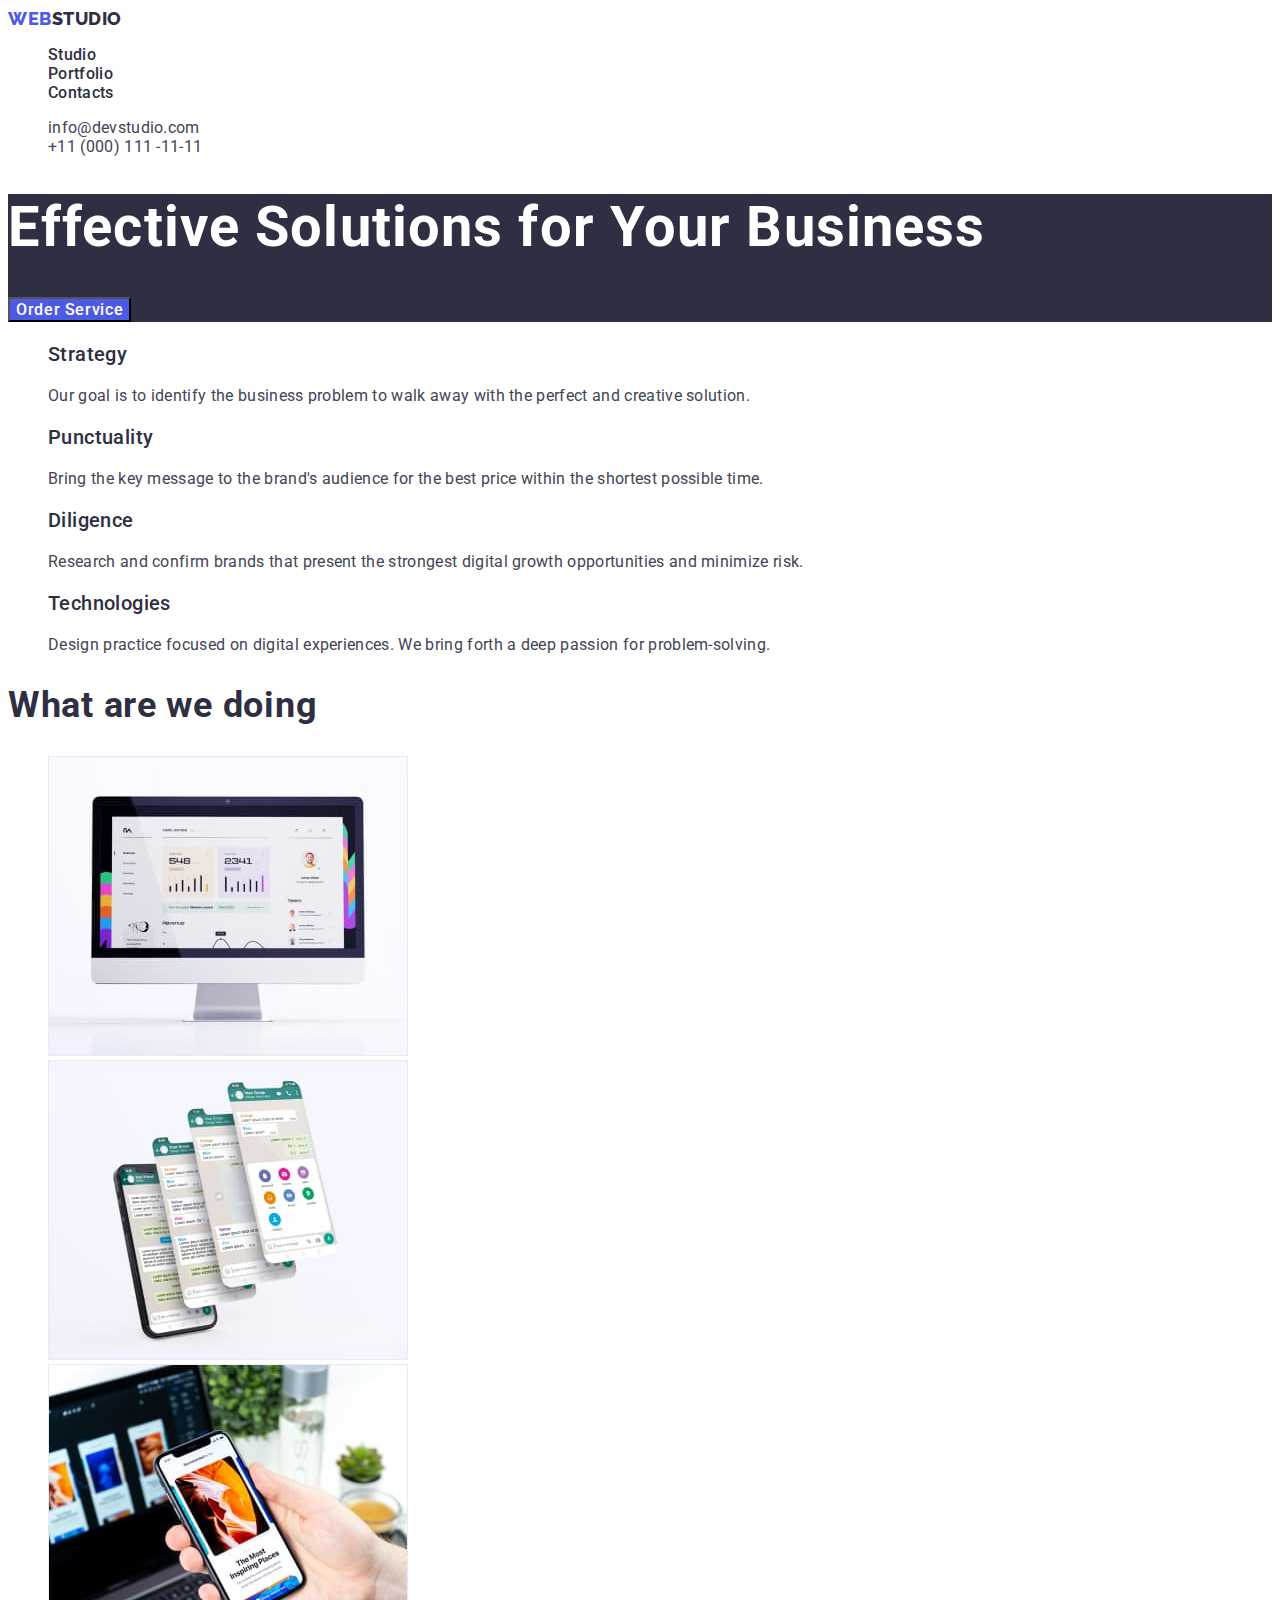
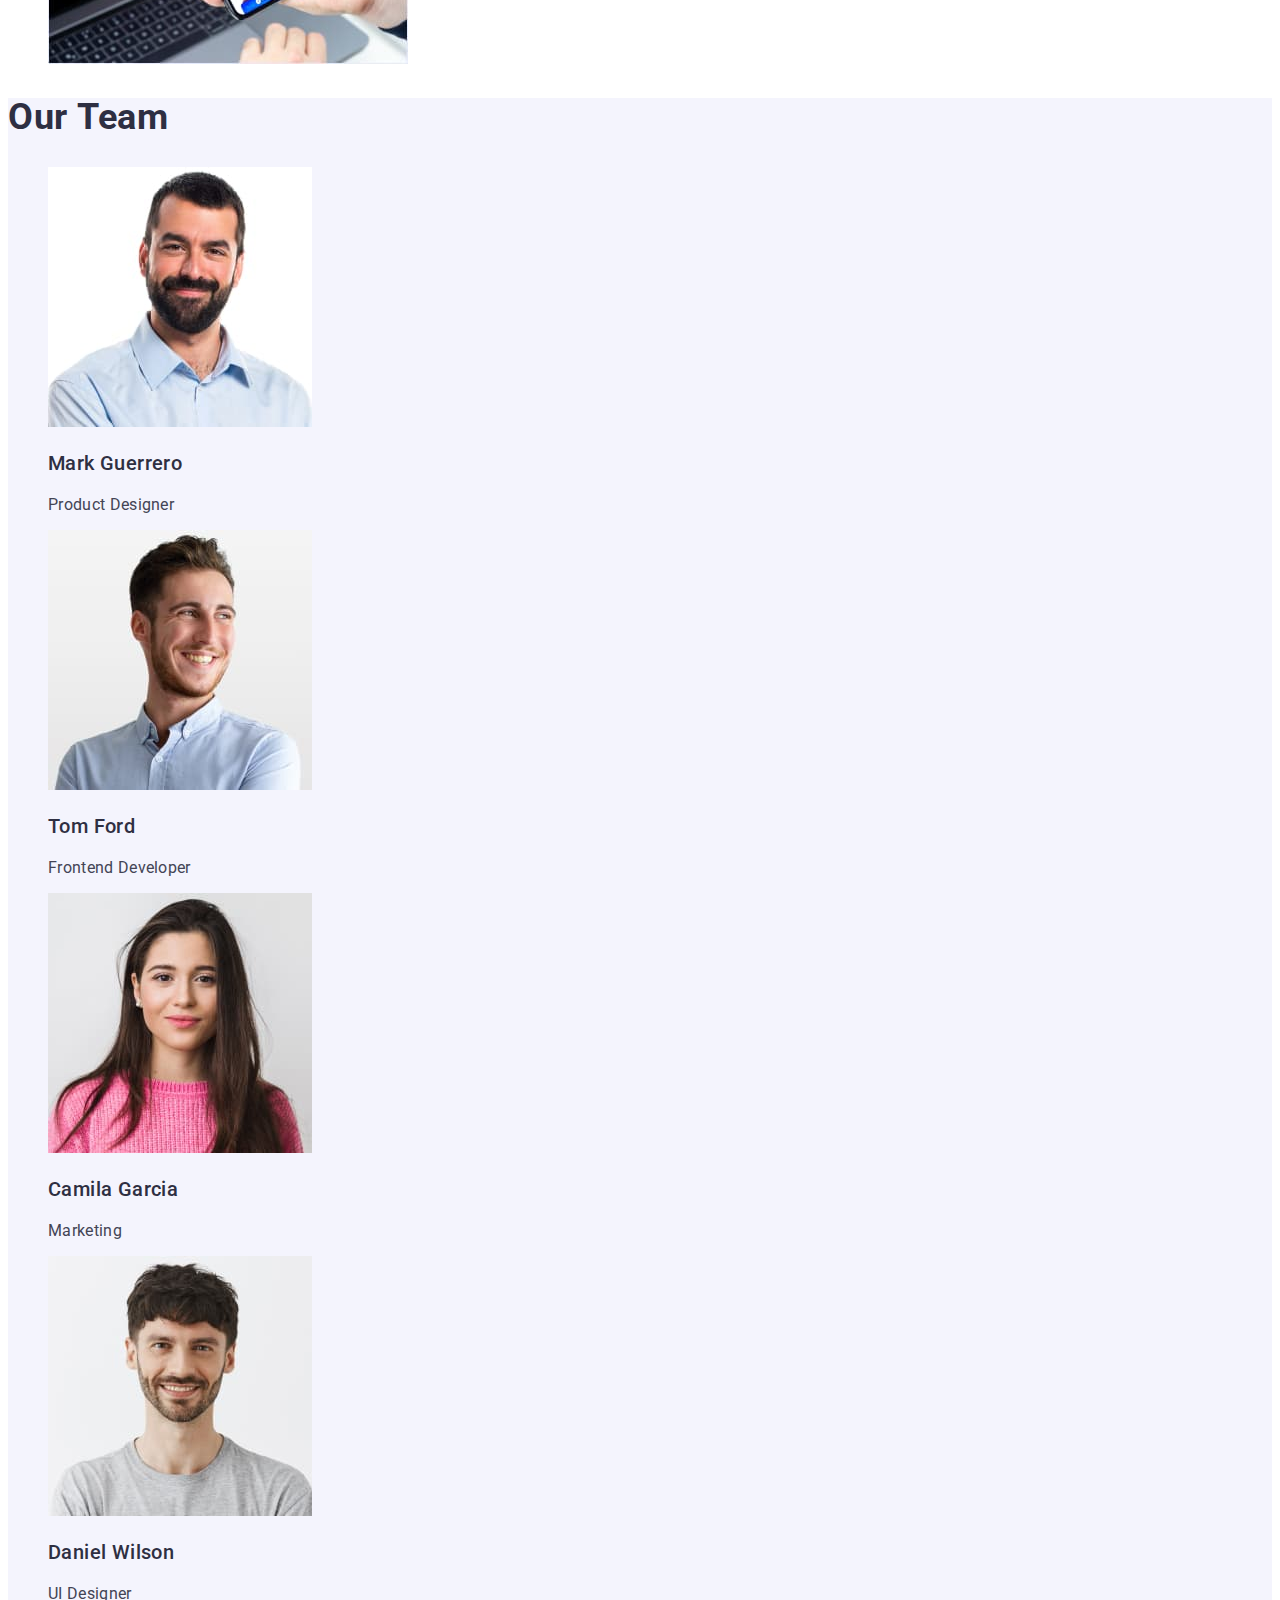
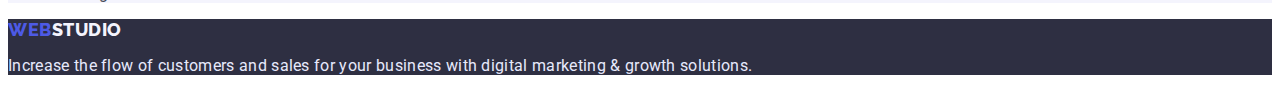
<file: index.html>
<!DOCTYPE html>
<html lang="en">
  <head>
    <meta charset="UTF-8" />
    <meta http-equiv="X-UA-Compatible" content="IE=edge" />
    <meta name="viewport" content="width=device-width, initial-scale=1.0" />
    <title>Webstudio</title>
    <link rel="preconnect" href="https://fonts.googleapis.com" />
    <link rel="preconnect" href="https://fonts.gstatic.com" crossorigin />
    <link
      href="https://fonts.googleapis.com/css2?family=Open+Sans:wght@400;600;700&family=Raleway:wght@800&family=Roboto:wght@400;500;700;900&display=swap"
      rel="stylesheet"
    />
    <link rel="stylesheet" href="./css/styles.css" />
  </head>
  <body>
    <!-- Шапка сайта -->
    <header class="header">
      <nav class="header-navigation">
        <a href="./index.html" class="header-logo logo link"
          ><span>Web</span>Studio</a
        >
        <ul class="header-list list">
          <li class="header-item">
            <a href="./index.html" class="header-link link">Studio</a>
          </li>
          <li class="header-item">
            <a href="./portfolio.html" class="header-link link">Portfolio</a>
          </li>
          <li class="header-item">
            <a href="" class="header-link link">Contacts</a>
          </li>
        </ul>
      </nav>
      <address class="address">
        <ul class="address-list list">
          <li class="address-item">
            <a href="mailto:info@devstudio.com" class="address-link link"
              >info@devstudio.com</a
            >
          </li>
          <li class="address-item">
            <a href="tel:+110001111111" class="address-link link"
              >+11 (000) 111 -11-11</a
            >
          </li>
        </ul>
      </address>
    </header>
    <!-- /Шапка сайта -->
    <main>
      <!-- Hero section -->
      <section class="hero">
        <h1 class="hero-title">Effective Solutions for Your Business</h1>
        <button type="button" class="hero-btn btn">Order Service</button>
      </section>
      <!-- /Hero section -->
      <!--  Professional qualities-->
      <section class="qualities">
        <h2 class="visually-hidden">Professional qualities</h2>
        <ul class="qualities-list list">
          <li class="qualities-item">
            <h3 class="qualities-title">Strategy</h3>
            <p class="qualities-description">
              Our goal is to identify the business problem to walk away with the
              perfect and creative solution.
            </p>
          </li>
          <li class="qualities-item">
            <h3 class="qualities-title">Punctuality</h3>
            <p class="qualities-description">
              Bring the key message to the brand's audience for the best price
              within the shortest possible time.
            </p>
          </li>
          <li class="qualities-item">
            <h3 class="qualities-title">Diligence</h3>
            <p class="qualities-description">
              Research and confirm brands that present the strongest digital
              growth opportunities and minimize risk.
            </p>
          </li>
          <li class="qualities-item">
            <h3 class="qualities-title">Technologies</h3>
            <p class="qualities-description">
              Design practice focused on digital experiences. We bring forth a
              deep passion for problem-solving.
            </p>
          </li>
        </ul>
      </section>
      <!--  /Professional qualities-->
      <!--  What are we doing-->
      <section class="work">
        <h2 class="work-title">What are we doing</h2>
        <ul class="work-list list">
          <li class="work-item">
            <img src="./images/img1.jpg" alt="computer" width="360" />
          </li>
          <li class="work-item">
            <img
              src="./images/img2.jpg"
              alt="software for smarfone"
              width="360"
            />
          </li>
          <li class="work-item">
            <img src="./images/img3.jpg" alt="smartphone" width="360" />
          </li>
        </ul>
      </section>
      <!--  /What are we doing-->
      <!--Our Team  -->
      <section class="team">
        <h2 class="team-title">Our Team</h2>
        <ul class="team-list list">
          <li>
            <img src="./images/img4.jpg" alt="Mark Guerrero" width="264" />
            <h3 class="team-subtitle">Mark Guerrero</h3>
            <p class="team-description">Product Designer</p>
          </li>
          <li>
            <img src="./images/img5.jpg" alt="Tom Ford" width="264" />
            <h3 class="team-subtitle">Tom Ford</h3>
            <p class="team-description">Frontend Developer</p>
          </li>
          <li>
            <img src="./images/img6.jpg" alt="Camila Garcia" width="264" />
            <h3 class="team-subtitle">Camila Garcia</h3>
            <p class="team-description">Marketing</p>
          </li>
          <li>
            <img src="./images/img7.jpg" alt="Daniel Wilson" width="264" />
            <h3 class="team-subtitle">Daniel Wilson</h3>
            <p class="team-description">UI Designer</p>
          </li>
        </ul>
      </section>
      <!--/Our Team  -->
    </main>
    <footer class="footer">
      <a href="./index.html" class="footer-logo logo link"
        ><span>Web</span>Studio</a
      >
      <p class="footer-text">
        Increase the flow of customers and sales for your business with digital
        marketing & growth solutions.
      </p>
    </footer>
  </body>
</html>
</file>
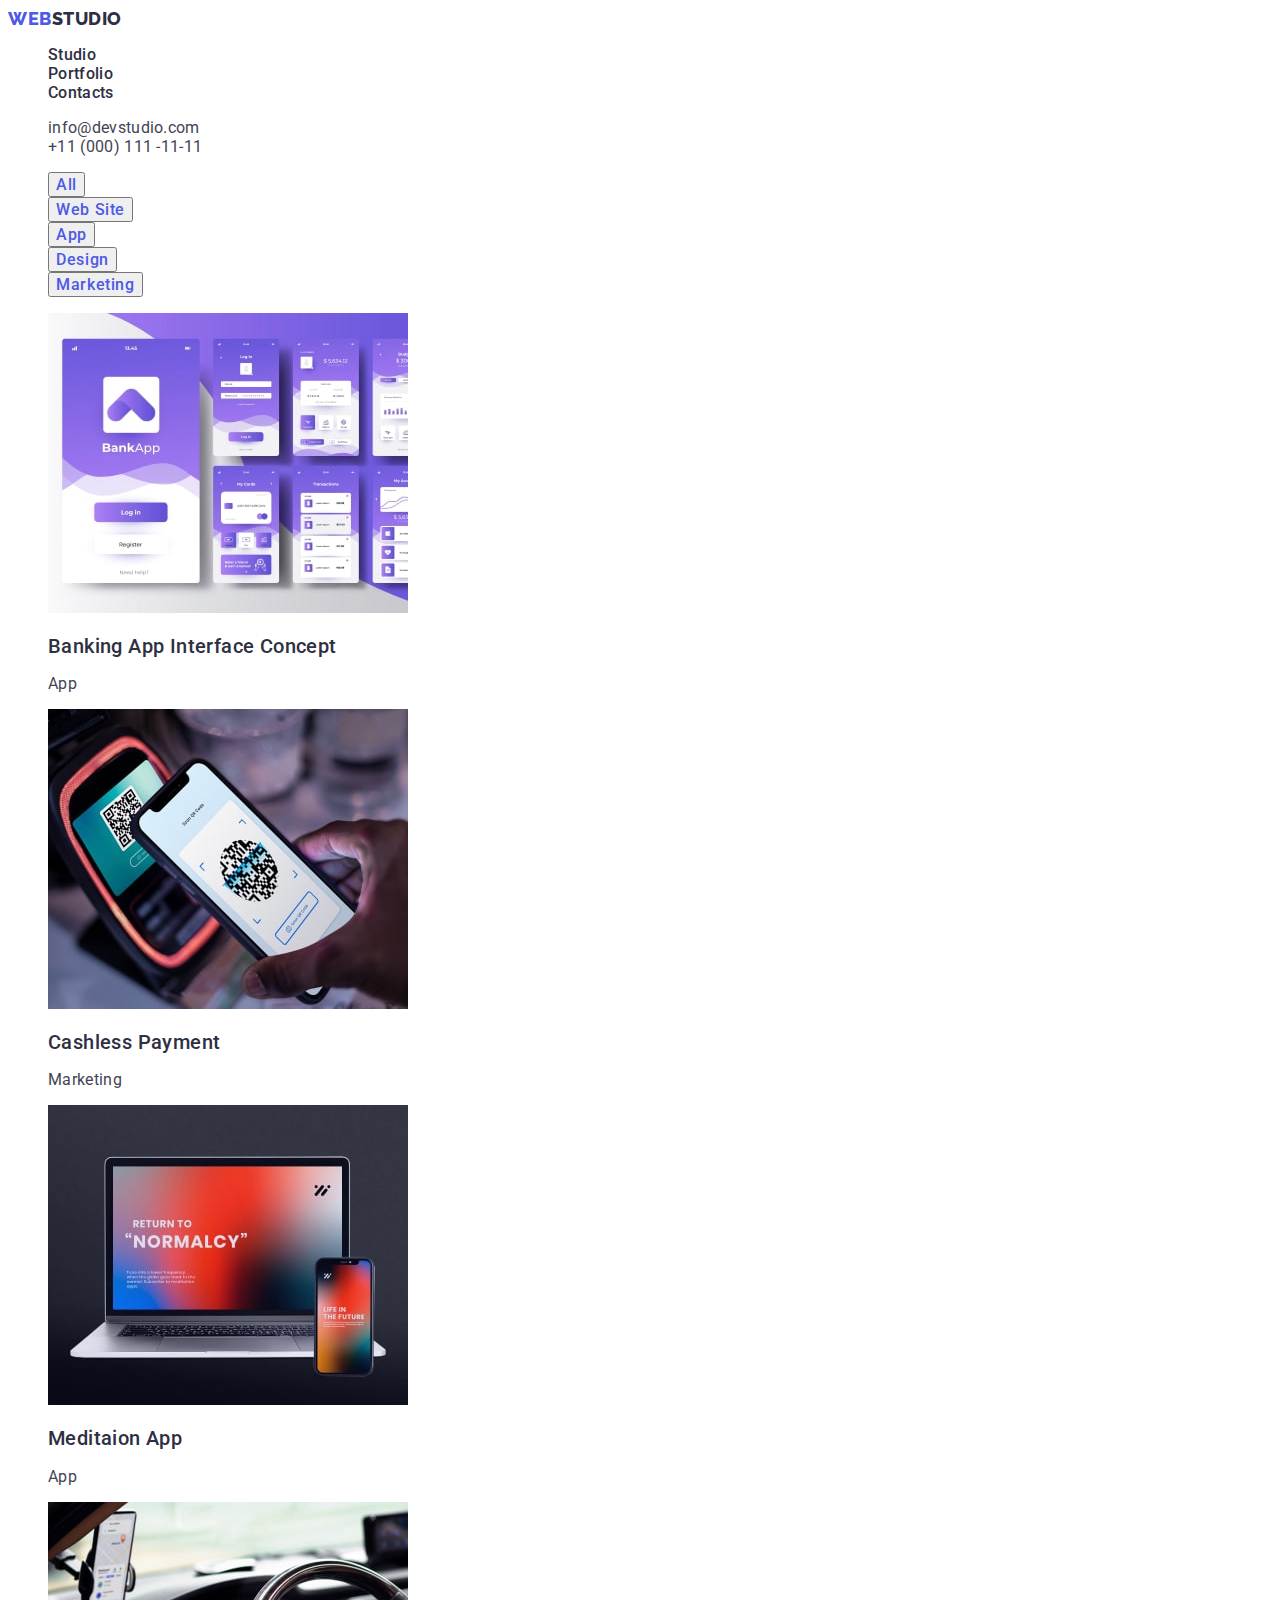
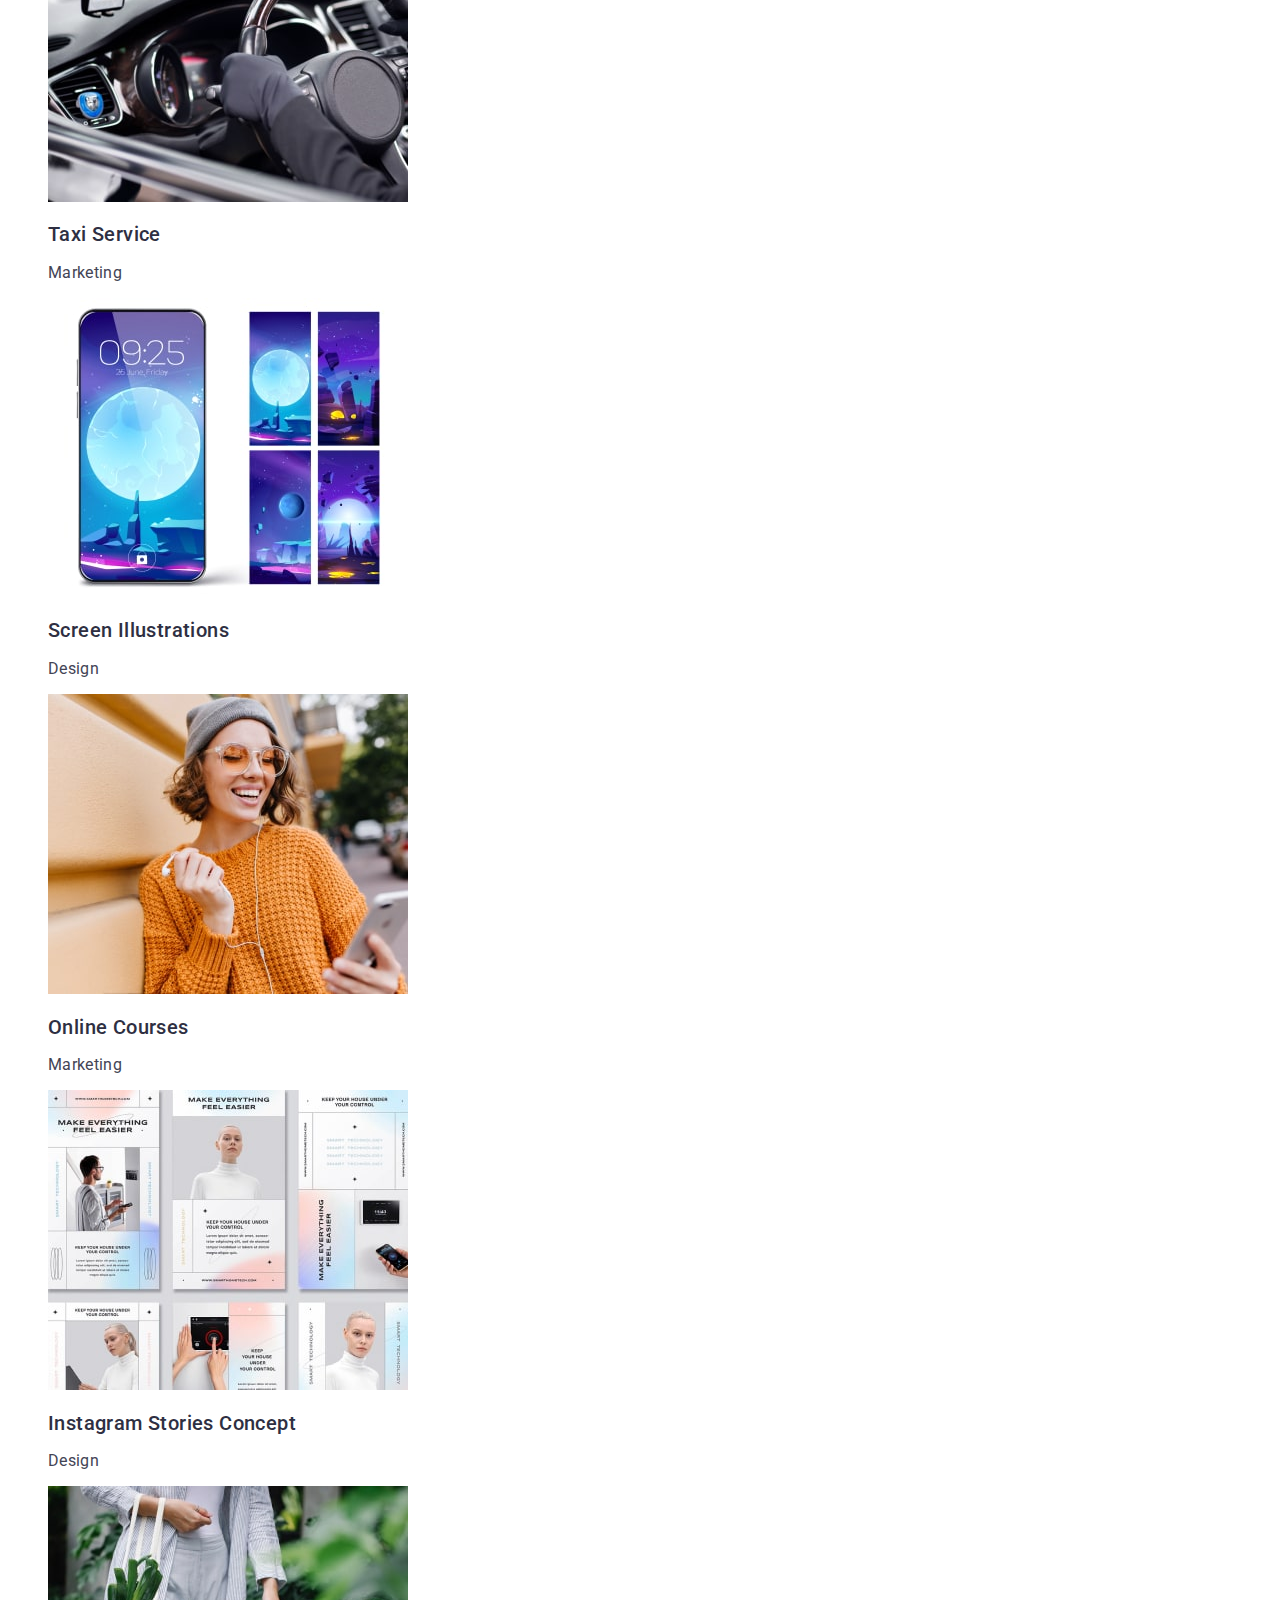
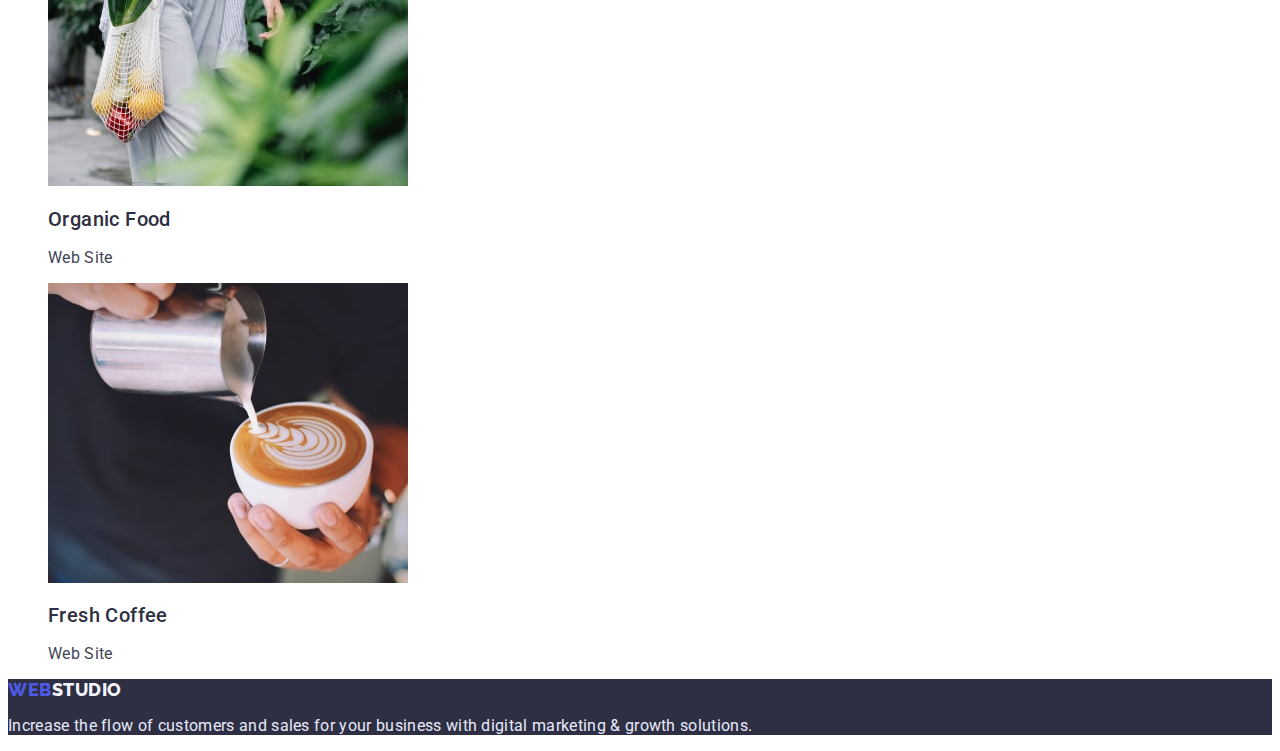
<file: portfolio.html>
<!DOCTYPE html>
<html lang="en">
  <head>
    <meta charset="UTF-8" />
    <meta http-equiv="X-UA-Compatible" content="IE=edge" />
    <meta name="viewport" content="width=device-width, initial-scale=1.0" />
    <title>Portfolio</title>
    <link rel="preconnect" href="https://fonts.googleapis.com" />
    <link rel="preconnect" href="https://fonts.gstatic.com" crossorigin />
    <link
      href="https://fonts.googleapis.com/css2?family=Open+Sans:wght@400;600;700&family=Raleway:wght@800&family=Roboto:wght@400;500;700;900&display=swap"
      rel="stylesheet"
    />
    <link rel="stylesheet" href="./css/styles.css" />
  </head>
  <body>
    <header class="header">
      <nav>
        <a href="./index.html" class="header-logo logo link"
          ><span>Web</span>Studio</a
        >
        <ul class="header-list list">
          <li class="header-item">
            <a href="./index.html" class="header-link link">Studio</a>
          </li>
          <li class="header-item">
            <a href="./portfolio.html" class="header-link link">Portfolio</a>
          </li>
          <li class="header-item">
            <a href="" class="header-link link">Contacts</a>
          </li>
        </ul>
      </nav>
      <address class="address">
        <ul class="address-list list">
          <li class="address-item">
            <a href="mailto:info@devstudio.com" class="address-link link"
              >info@devstudio.com</a
            >
          </li>
          <li class="address-item">
            <a href="tel:+110001111111" class="address-link link"
              >+11 (000) 111 -11-11</a
            >
          </li>
        </ul>
      </address>
    </header>
    <main>
      <!-- Section services -->
      <section class="main">
        <h1 class="visually-hidden">Services</h1>
        <ul class="main-list list">
          <li class="main-item">
            <button type="button" class="main-btn btn">All</button>
          </li>
          <li class="main-item">
            <button type="button" class="main-btn btn">Web Site</button>
          </li>
          <li class="main-item">
            <button type="button" class="main-btn btn">App</button>
          </li>
          <li class="main-item">
            <button type="button" class="main-btn btn">Design</button>
          </li>
          <li class="main-item">
            <button type="button" class="main-btn btn">Marketing</button>
          </li>
        </ul>
        <ul class="servises-list list">
          <li class="services-item">
            <a href="#" class="services-link link">
              <img
                src="./images/portfolio-1.jpg"
                alt="Banking App Interface Concept"
                width="360"
                height="300"
              />

              <h2 class="services-title">Banking App Interface Concept</h2>
              <p class="services-description">App</p></a
            >
          </li>
          <li class="services-item">
            <a href="#" class="services-link link"
              ><img
                src="./images/portfolio-2.jpg"
                alt="Cashless Payment"
                width="360"
                height="300"
              />

              <h2 class="services-title">Cashless Payment</h2>
              <p class="services-description">Marketing</p></a
            >
          </li>
          <li class="services-item">
            <a href="#" class="services-link link"
              ><img
                src="./images/portfolio-3.jpg"
                alt="Meditaion App"
                width="360"
                height="300"
              />

              <h2 class="services-title">Meditaion App</h2>
              <p class="services-description">App</p></a
            >
          </li>
          <li class="services-item">
            <a href="#" class="services-link link"
              ><img
                src="./images/portfolio-4.jpg"
                alt="Taxi Service"
                width="360"
                height="300"
              />

              <h2 class="services-title">Taxi Service</h2>
              <p class="services-description">Marketing</p></a
            >
          </li>
          <li class="services-item">
            <a href="#" class="services-link link"
              ><img
                src="./images/portfolio-5.jpg"
                alt="Screen Illustrations"
                width="360"
                height="300"
              />

              <h2 class="services-title">Screen Illustrations</h2>
              <p class="services-description">Design</p></a
            >
          </li>
          <li class="services-item">
            <a href="#" class="services-link link"
              ><img
                src="./images/portfolio-6.jpg"
                alt="Online Courses"
                width="360"
                height="300"
              />

              <h2 class="services-title">Online Courses</h2>
              <p class="services-description">Marketing</p></a
            >
          </li>
          <li class="services-item">
            <a href="#" class="services-link link"
              ><img
                src="./images/portfolio-7.jpg"
                alt="Instagram Stories Concept"
                width="360"
                height="300"
              />

              <h2 class="services-title">Instagram Stories Concept</h2>
              <p class="services-description">Design</p></a
            >
          </li>
          <li class="services-item">
            <a href="#" class="services-link link"
              ><img
                src="./images/portfolio-8.jpg"
                alt="Organic Food"
                width="360"
                height="300"
              />

              <h2 class="services-title">Organic Food</h2>
              <p class="services-description">Web Site</p></a
            >
          </li>
          <li class="services-item">
            <a href="#" class="services-link link"
              ><img
                src="./images/portfolio-9.jpg"
                alt="Fresh Coffee"
                width="360"
                height="300"
              />

              <h2 class="services-title">Fresh Coffee</h2>
              <p class="services-description">Web Site</p></a
            >
          </li>
        </ul>
      </section>
      <!-- / Section services-->
    </main>
    <footer class="footer">
      <a href="./index.html" class="footer-logo logo link"
        ><span>Web</span>Studio</a
      >
      <p class="footer-text">
        Increase the flow of customers and sales for your business with digital
        marketing & growth solutions.
      </p>
    </footer>
  </body>
</html>
</file>
<file: css/styles.css>
:root {
    --first-bakground-color: #FFFFFF;
    --primary-brand-color: #4D5AE5;
    --light-color: #F4F4FD;
    --hov-focus-color: #404BBF;
    --modal-overlay-color: #2E2F42;
    --white-color: #FFFFFF;
    --dark-color: #2E2F42;
    --text-color: #434455;
    --accent-color: #E7E9FC;
    
}
body {
    font-family: "Roboto", sans-serif;
    
    
    background: var(--first-bakground-color);
    color: var(--text-color);
   }
.list {
    list-style: none;
}

.logo > span {
    color: var(--primary-brand-color);
}

.link {
    text-decoration: none;
}
.visually-hidden {
    position: absolute;
    width: 1px;
    height: 1px;
    margin: -1px;
    border: 0;
    padding: 0;
    white-space: nowrap;
    clip-path: inset(100%);
    clip: rect(0 0 0 0);
    overflow: hidden;
}
.btn {
    font-family: inherit;
    font-weight: 500;
    font-size: 16px;
    line-height: 1,5;
    letter-spacing: 0.04em;
    cursor: pointer;
    }
.logo {
    font-family: 'Raleway', sans-serif;
    font-weight: 800;
    font-size: 18px;
    line-height: 1, 33;
    letter-spacing: 0.03em;
    text-transform: uppercase;
    }
     
/*------------ Header------------- */
.header-logo {
    color: var(--dark-color);
}
.header-link {
    font-style: normal;
        font-weight: 500;
        font-size: 16px;
        line-height: 1,5;
        letter-spacing: 0.02em;
        color: var(--dark-color);
}

.address-link {
    font-style: normal;
    font-weight: 400;
        font-size: 16px;
        line-height: 1,5;
        letter-spacing: 0.02em;
        color: var(--text-color);
}
.header-link:hover,.header-link:focus {
    color: var(--hov-focus-color);
}

.address-link:hover,.address-link:focus {
    color: var(--hov-focus-color);
}

/*---------------- Hero --------------*/
.hero {
    background: var(--modal-overlay-color);
}
.header-logo {
color: var(--dark-color);
}
.hero-title {
    font-weight: 700;
    font-size: 56px;
    line-height: 1,07;
    letter-spacing: 0.02em;
    color: var(--white-color);
}
.hero-btn {
    color: var(--white-color);
    background: var(--primary-brand-color);
}
.hero-btn:hover {
    background: var(--hov-focus-color);
}

/* ----------------Section Qualities--------------- */

.qualities-title {
    font-weight: 500;
        font-size: 20px;
        line-height: 1,2;
        letter-spacing: 0.02em;
    color: var(--dark-color);
}
.qualities-description {
   
        font-weight: 400;
        font-size: 16px;
        line-height: 1,5;
        letter-spacing: 0.02em;
        color: var(--text-color);
}
/*---------------------- What are we doing-------------- */
.work-title {
    font-weight: 700;
        font-size: 36px;
        line-height: 1,11;
        letter-spacing: 0.02em;
    color: var(--dark-color);
}
/* -----------------------Team------------------- */
.team {
    background: var(--light-color);
}
.team-title {
    font-weight: 700;
    font-size: 36px;
    line-height: 1.11;
    letter-spacing: 0.02em;
    color: var(--dark-color);
}
.team-subtitle {
    font-weight: 500;
    font-size: 20px;
    line-height: 1,2;
    letter-spacing: 0.02em;
    color: var(--dark-color);
}

.team-description {
    font-weight: 400;
    font-size: 16px;
    line-height: 1,5;
    letter-spacing: 0.02em;
}
/* -----------------footer------------- */
.footer {
    background: var(--modal-overlay-color);
}
.footer-logo {
    color: var(--light-color);
}
.footer-text {
    font-weight: 400;
    font-size: 16px;
    line-height: 1,5;
    letter-spacing: 0.02em;
    color: var(--accent-color);
}

/* -------------------------portfolio----------------- */
/* --------Main--------- */
.main-btn {
    color: var(--primary-brand-color);
}
.main-btn:hover,
.main-btn:focus {
    background: var(--hov-focus-color);
    color: var(--white-color);
}
.services-title {
    font-weight: 500;
    font-size: 20px;
    line-height: 1,2;
    letter-spacing: 0.02em;
    color: var(--modal-overlay-color);
}
.services-description {
    font-weight: 400;
    font-size: 16px;
    line-height: 1,5;
    letter-spacing: 0.02em;
    color: var(--text-color);
}
</file>
